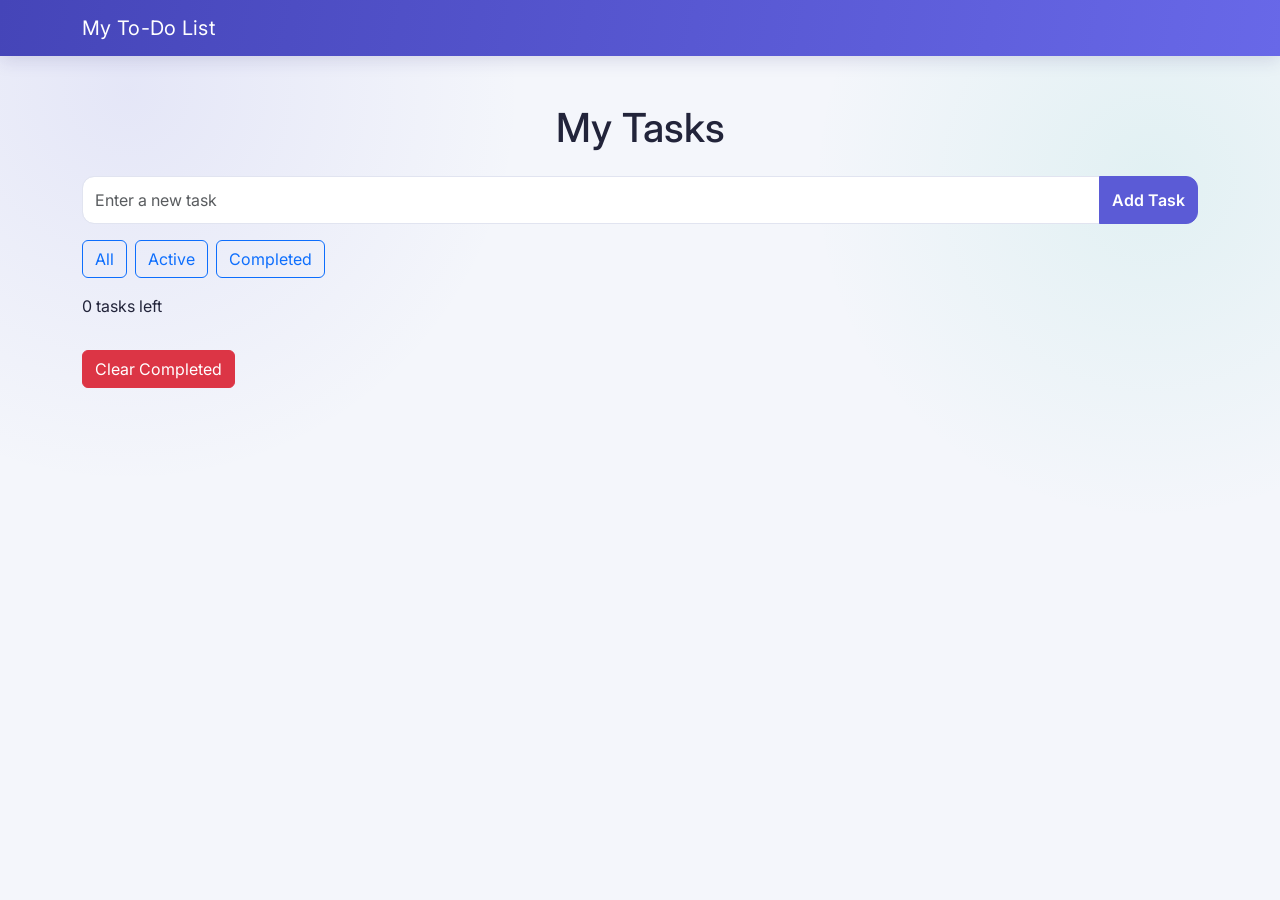
<file: ToDoList/index.html>
<!DOCTYPE html>
<html lang="en">
<head>
    <meta charset="UTF-8">
    <meta name="viewport" content="width=device-width, initial-scale=1.0">

    <title>My To-Do List</title>

    <link
        href="https://cdn.jsdelivr.net/npm/bootstrap@5.3.3/dist/css/bootstrap.min.css"
        rel="stylesheet">

    <link rel="stylesheet" href="style.css">
</head>

<body>

    <nav class="navbar navbar-dark bg-primary">
        <div class="container">
            <a class="navbar-brand" href="#">My To-Do List</a>
        </div>
    </nav>

    <div class="container mt-5">
        <div class="todo-container mx-auto">

            <h1 class="text-center mb-4">My Tasks</h1>

            <form id="taskForm">
                <div class="input-group mb-2">
                    <input
                        type="text"
                        id="taskInput"
                        class="form-control"
                        placeholder="Enter a new task">

                    <button type="submit" class="btn btn-primary">
                        Add Task
                    </button>
                </div>
            </form>

            <p id="errorMessage" class="text-danger"></p>

            <div class="d-flex gap-2 mb-3">
                <button type="button" class="btn btn-outline-primary" data-filter="all">
                    All
                </button>

                <button type="button" class="btn btn-outline-primary" data-filter="active">
                    Active
                </button>

                <button type="button" class="btn btn-outline-primary" data-filter="completed">
                    Completed
                </button>
            </div>

            <p id="taskCounter">0 tasks left</p>

            <ul id="taskList" class="list-group"></ul>

            <button
                id="clearCompletedBtn"
                class="btn btn-danger mt-3"
                type="button">
                Clear Completed
            </button>

        </div>
    </div>

    <script src="script.js"></script>

</body>
</html>
</file>
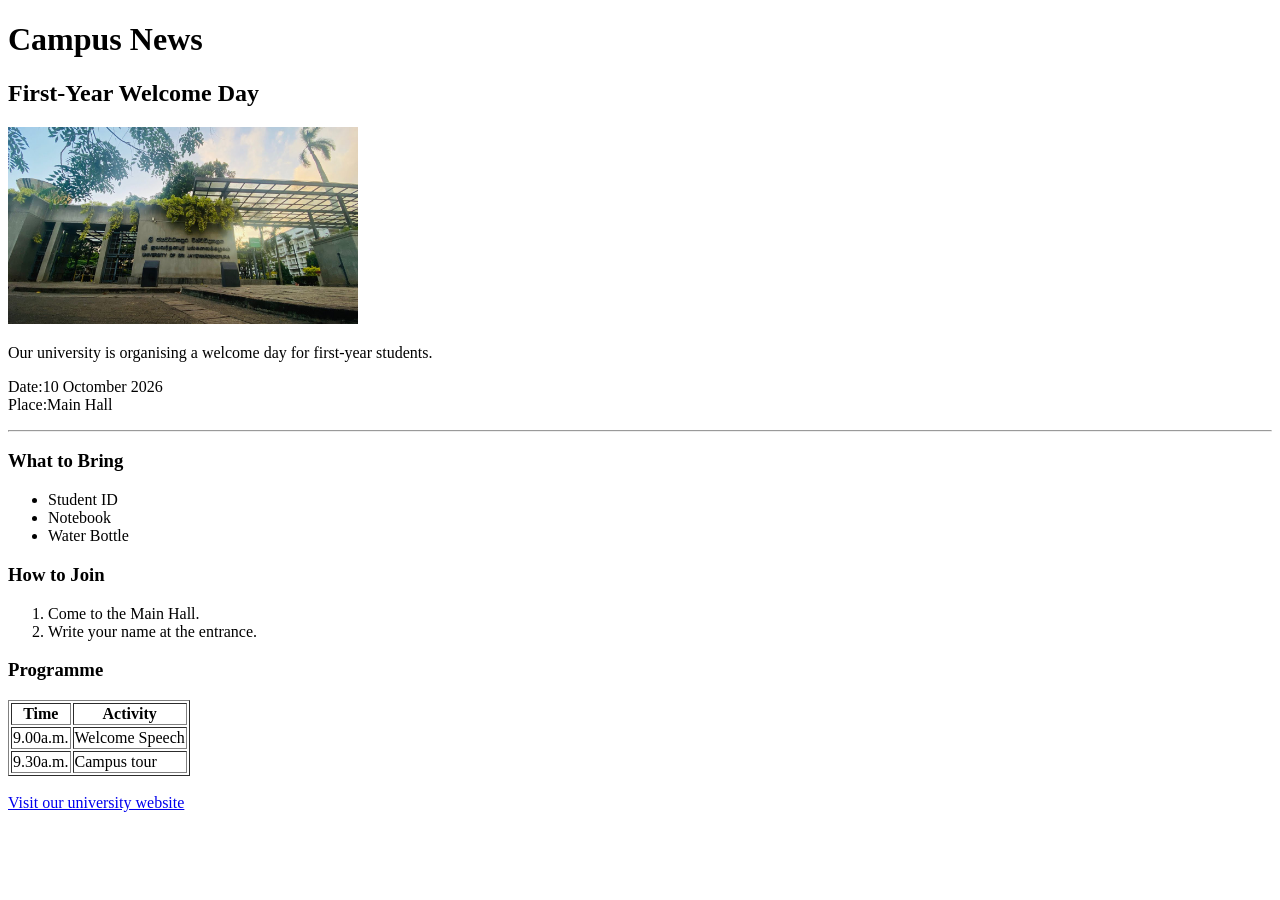
<file: Lab Practical 1/news.html>
<!DOCTYPE html>
<html>
<head>  
    <meta charset="UTF-8">  
<title> Campus News</title>
</head>
<body>
    <h1>Campus News</h1>
    <h2>First-Year Welcome Day</h2>
    <img src="./university.jpg" alt="University Entrance" width="350">
    <p>Our university is organising a welcome day for first-year students.</p>
    <p>Date:10 Octomber 2026<br>
       Place:Main Hall
    </p>
    <hr>

    <h3>What to Bring</h3>
    <ul>
        <li>Student ID</li>
        <li>Notebook</li>
        <li>Water Bottle</li>
    </ul>
    <h3>How to Join</h3>
    <ol>
        <li>Come to the Main Hall.</li>
        <li>Write your name at the entrance.</li>
    </ol>
    <h3>Programme</h3>
    <table border="1">
        <tr>
            <th>Time</th>
            <th>Activity</th>
        </tr>
        <tr>
            <td>9.00a.m.</td>
            <td>Welcome Speech</td>
        </tr>
        <tr>
            <td>9.30a.m.</td>
            <td>Campus tour</td>
        </tr>
    </table>
    <br>
    <a href="https://www.sjp.ac.lk/">Visit our university website</a>
</body>
</html>
</file>
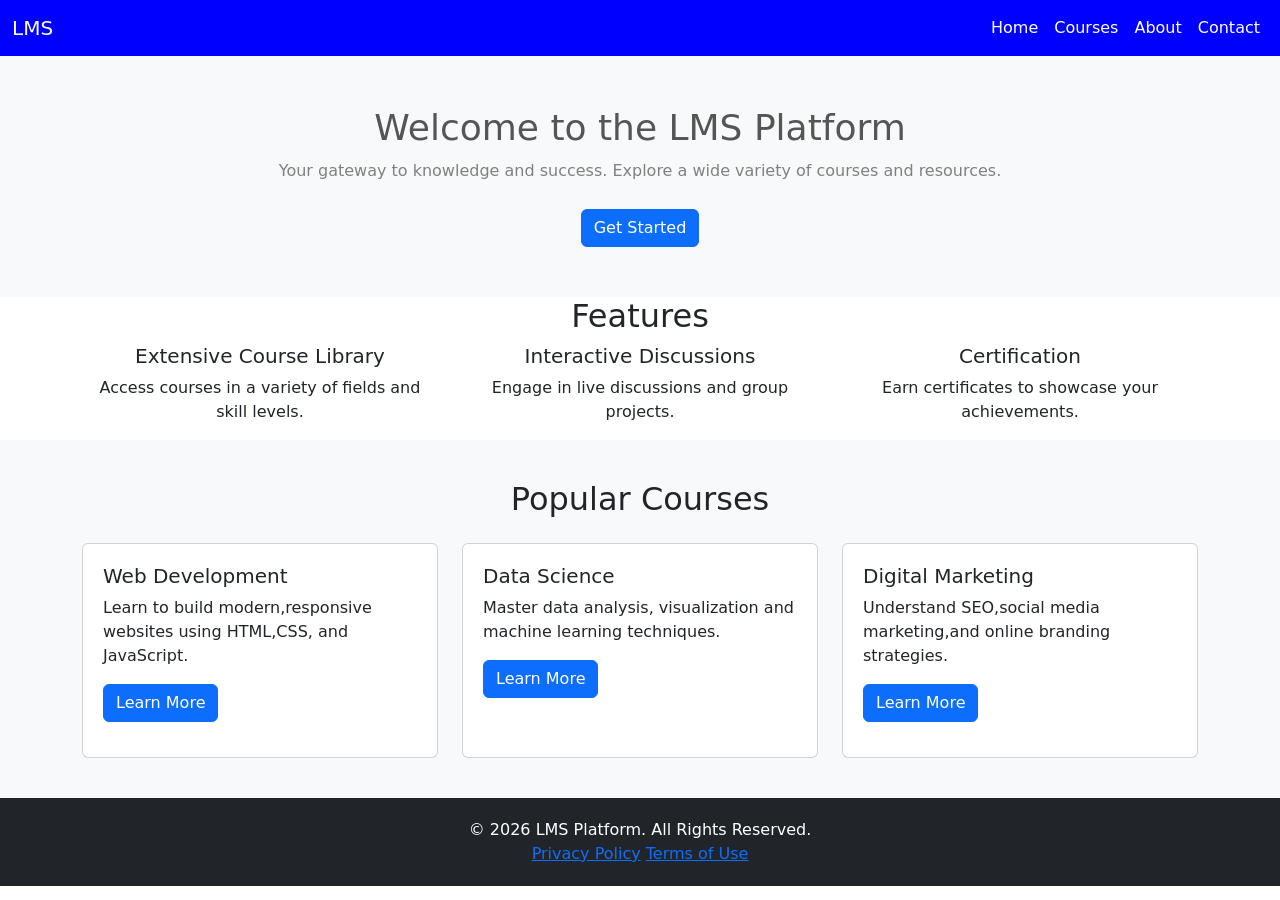
<file: Lab Practical 2 LMS/lms.html>
<!doctype html>
<html lang="en">
<head>
    <meta charset="utf-8">
    <meta name="viewport" content="width=device-width, initial-scale=1">

    <title>Bootstrap demo</title>

    <link href="https://cdn.jsdelivr.net/npm/bootstrap@5.3.3/dist/css/bootstrap.min.css"
          rel="stylesheet">

    <style>
        .navbar {
            background-color: blue;
        }

        .navbar .navbar-brand,
        .navbar .nav-link {
            color: white ;
        }

        .navbar .nav-link:hover {
            color: lightgray ;
        }

        
.hero-section {
    background-color: #f8f9fa;
    padding: 50px 20px;
}

.hero-section h1 {
    color: #555;
    font-size: 36px;
}

.hero-section p {
    color: gray;
    margin-top: 10px;
}

.hero-section .btn {
    margin-top: 10px;
}


.courses-section {
    background-color: #f8f9fa;
    padding: 40px 20px;
}

.courses-section h2 {
    margin-bottom: 25px;
}

.courses-section .card {
    height: 100%;
    margin-bottom: 15px;
}

.courses-section .card-body {
    padding: 20px;
}


.testimonials-section {
    background-color: #f8f9fa;
    padding: 40px 20px;
}

.testimonials-section h2 {
    margin-bottom: 25px;
}

.testimonial {
    background-color: white;
    padding: 20px;
    margin-bottom: 15px;
    border: 1px solid #ddd;
    border-radius: 5px;
}

.testimonial p {
    color: gray;
}

.footer {
    background-color: #212529;
    color: white;
    padding: 20px;
}
.footer p {
    margin: 0;
}


    </style>
</head>

<body>

    <nav class="navbar navbar-expand">
        <div class="container-fluid">

            <a class="navbar-brand" href="#">LMS</a>

            <ul class="navbar-nav ms-auto">
                <li class="nav-item">
                    <a class="nav-link" href="#">Home</a>
                </li>

                <li class="nav-item">
                    <a class="nav-link" href="#">Courses</a>
                </li>

                <li class="nav-item">
                    <a class="nav-link" href="#">About</a>
                </li>

                <li class="nav-item">
                    <a class="nav-link" href="#">Contact</a>
                </li>
            </ul>

        </div>
    </nav>
    


    
<section class="hero-section text-center">
    <h1>Welcome to the LMS Platform</h1>

    <p>
        Your gateway to knowledge and success.
        Explore a wide variety of courses and resources.
    </p>

    <a href="#" class="btn btn-primary">Get Started</a>
</section>


<section class="features-section text-center">
    <div class="container">

        <h2>Features</h2>

        <div class="row">

            <div class="col-md-4">
                <h5>Extensive Course Library</h5>
                <p>Access courses in a variety of fields and skill levels.</p>
            </div>

            <div class="col-md-4">
                <h5>Interactive Discussions</h5>
                <p>Engage in live discussions and group projects.</p>
            </div>

            <div class="col-md-4">
                <h5>Certification</h5>
                <p>Earn certificates to showcase your achievements.</p>
            </div>

        </div>
    </div>
</section>

<section class="courses-section">
    <div class="container">

        <h2 class="text-center">Popular Courses</h2>

        <div class="row">

            <div class="col-md-4">
                <div class="card">
                    <div class="card-body">
                        <h5 class="card-title">Web Development</h5>
                        <p class="card-text">
                            Learn to build modern,responsive websites using HTML,CSS, and JavaScript.
                        </p>
                        <a href="#" class="btn btn-primary">Learn More</a>
                    </div>
                </div>
            </div>

            <div class="col-md-4">
                <div class="card">
                    <div class="card-body">
                        <h5 class="card-title">Data Science</h5>
                        <p class="card-text">
                            Master data analysis, visualization and machine learning techniques.
                        </p>
                        <a href="#" class="btn btn-primary">Learn More</a>
                    </div>
                </div>
            </div>

            <div class="col-md-4">
                <div class="card">
                    <div class="card-body">
                        <h5 class="card-title">Digital Marketing</h5>
                        <p class="card-text">
                            Understand SEO,social media marketing,and online branding strategies.
                        </p>
                        <a href="#" class="btn btn-primary">Learn More</a>
                    </div>
                </div>
            </div>

        </div>
    </div>
</section>


<footer class="footer text-center">

    <p>&copy; 2026 LMS Platform. All Rights Reserved.</p>

    <div class="footer-links">
        <a href="#">Privacy Policy</a>
        <a href="#">Terms of Use</a>
    </div>

</footer>





    <script src="https://cdn.jsdelivr.net/npm/bootstrap@5.3.3/dist/js/bootstrap.bundle.min.js"></script>

</body>
</html>
</file>
<file: ToDoList/style.css>
@import url('https://fonts.googleapis.com/css2?family=Inter:wght@400;500;600;700;800&display=swap');

:root {
  --primary: #5b5bd6;
  --primary-dark: #4545b8;
  --page-bg: #f4f6fb;
  --text: #22243a;
}

* { box-sizing: border-box; }

body {
  margin: 0;
  min-height: 100vh;
  background:
    radial-gradient(circle at 10% 10%, rgba(91, 91, 214, .10), transparent 28%),
    radial-gradient(circle at 90% 20%, rgba(60, 190, 170, .10), transparent 25%),
    var(--page-bg);
  color: var(--text);
  font-family: 'Inter', system-ui, -apple-system, BlinkMacSystemFont, 'Segoe UI', sans-serif;
}

.navbar {
  background: linear-gradient(100deg, #4545b8, #6868e8);
  box-shadow: 0 4px 18px rgba(48, 48, 120, .15);
}

.navbar-brand { letter-spacing: .3px; }

.todo-card {
  max-width: 720px;
  background: rgba(255, 255, 255, .96);
  border: 1px solid rgba(225, 228, 240, .9);
  border-radius: 24px;
  padding: clamp(22px, 5vw, 42px);
  box-shadow: 0 20px 55px rgba(39, 45, 90, .10);
}

.eyebrow {
  color: var(--primary);
  font-size: .72rem;
  font-weight: 800;
  letter-spacing: 2px;
}

h1 { color: var(--text); }

.form-control {
  min-height: 48px;
  border-color: #e1e4f0;
  border-radius: 12px 0 0 12px !important;
  box-shadow: none !important;
}

.form-control:focus { border-color: var(--primary); }

.btn-primary {
  background: var(--primary);
  border-color: var(--primary);
  border-radius: 0 12px 12px 0 !important;
  font-weight: 600;
}

.btn-primary:hover {
  background: var(--primary-dark);
  border-color: var(--primary-dark);
}

.filter-group {
  padding: 4px;
  background: #f1f2fa;
  border-radius: 12px;
}

.filter-btn {
  color: #666980;
  border: 0;
  border-radius: 9px !important;
  padding: 7px 13px;
}

.filter-btn.active {
  color: var(--primary);
  background: white;
  box-shadow: 0 2px 8px rgba(30, 35, 80, .08);
  font-weight: 700;
}

.task-list { gap: 10px; border: 0; }

.task-item {
  display: flex;
  align-items: center;
  gap: 12px;
  padding: 14px 15px;
  border: 1px solid #e8eaf3 !important;
  border-radius: 13px !important;
  background: #fff;
  transition: border-color .2s, transform .2s;
}

.task-item:hover {
  border-color: #c9c9f5 !important;
  transform: translateY(-1px);
}

.task-check {
  width: 19px;
  height: 19px;
  flex-shrink: 0;
  accent-color: var(--primary);
  cursor: pointer;
}

.task-text {
  flex: 1;
  overflow-wrap: anywhere;
  font-size: .95rem;
}

.task-item.completed { background: #fafaff; }
.task-item.completed .task-text {
  color: #999caf;
  text-decoration: line-through;
}

.delete-btn {
  border: 0;
  background: #fff0f0;
  color: #d64d5c;
  border-radius: 9px;
  padding: 6px 10px;
  font-size: .82rem;
  font-weight: 600;
}

.delete-btn:hover { background: #ffe0e2; }

.empty-state {
  color: #777b91;
  border: 1px dashed #d9dced;
  border-radius: 14px;
  margin-top: 10px;
}

.empty-icon {
  width: 42px;
  height: 42px;
  margin: 0 auto 10px;
  display: grid;
  place-items: center;
  border-radius: 50%;
  color: var(--primary);
  background: #eeeeff;
  font-size: 1.3rem;
  font-weight: 800;
}

.btn-outline-secondary {
  border-color: #dfe1ed;
  color: #666980;
  border-radius: 9px;
}

.btn-outline-secondary:hover {
  color: #4545b8;
  background: #f1f1ff;
  border-color: #c9c9f5;
}

@media (max-width: 480px) {
  .navbar-text { font-size: .8rem; }
  .todo-card { border-radius: 18px; }
  .filter-btn { padding: 7px 10px; }
  #clearCompletedBtn { font-size: .75rem; }
}
</file>
